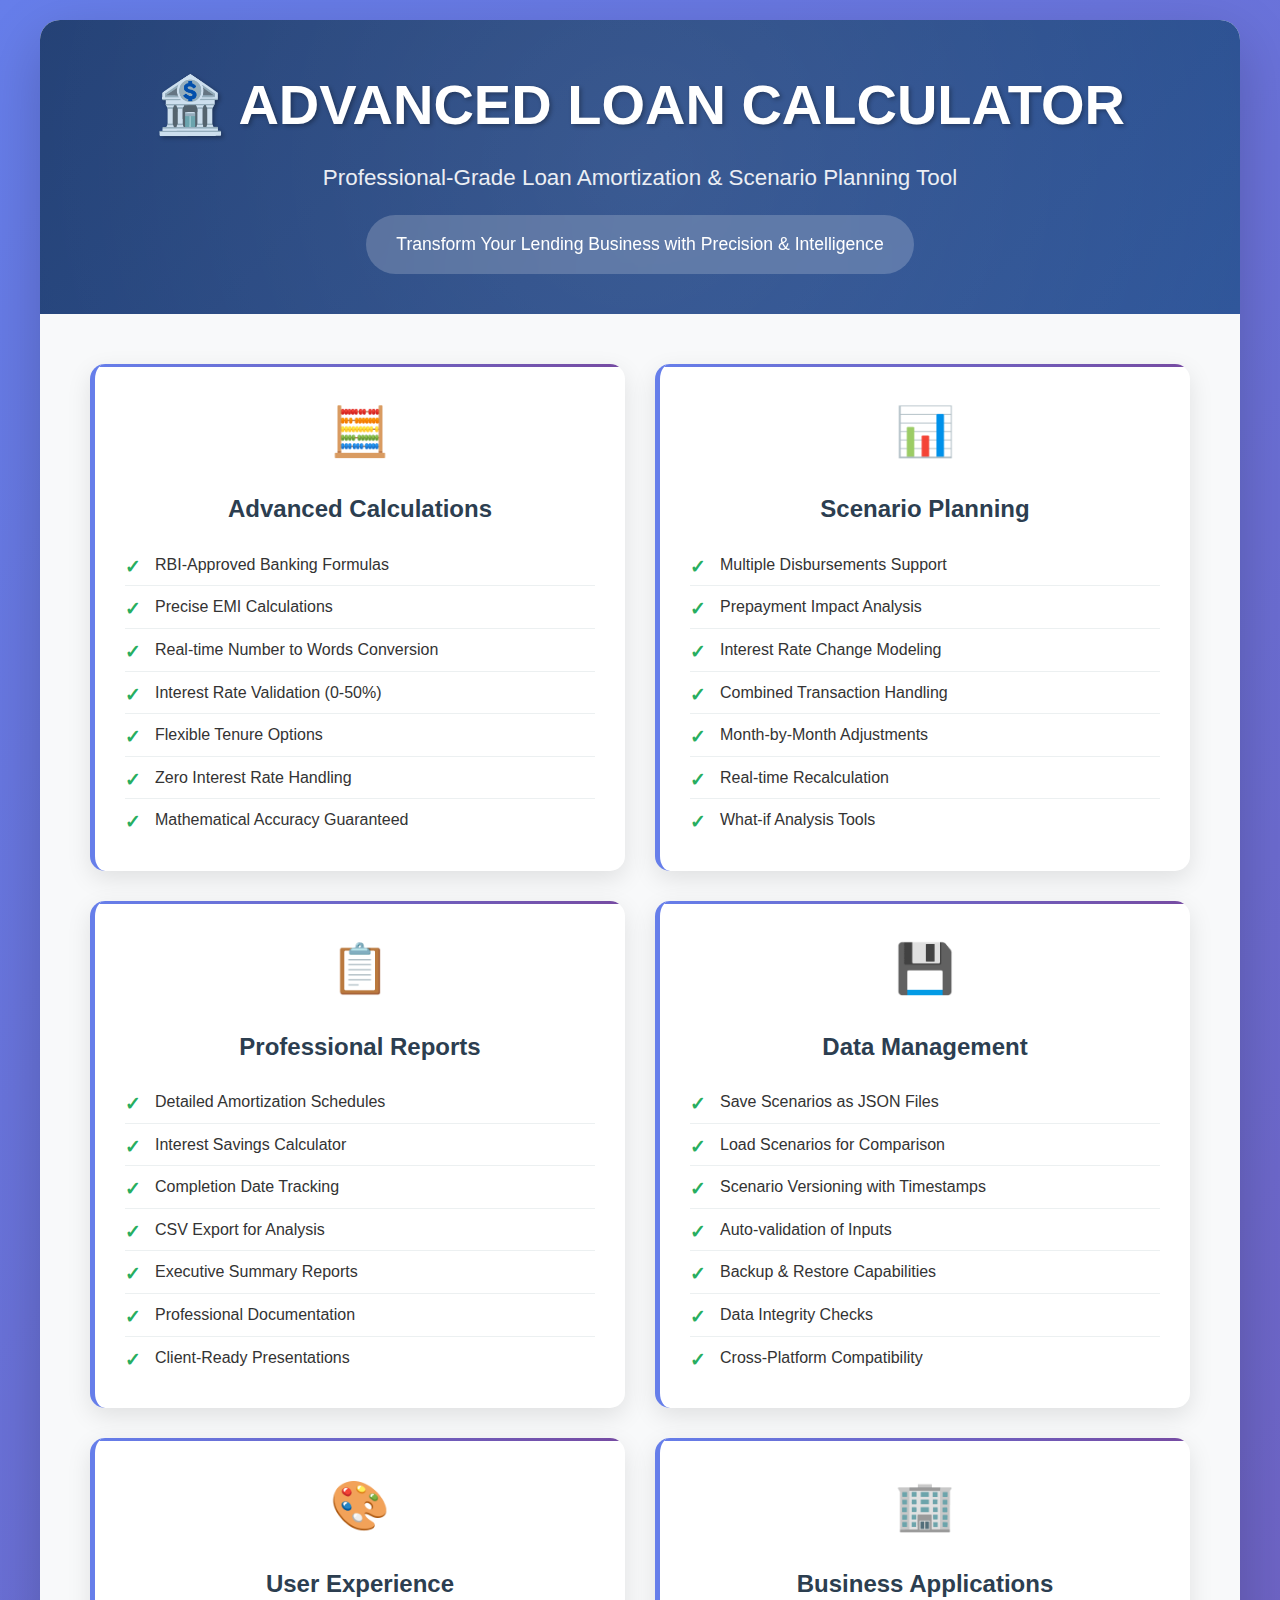
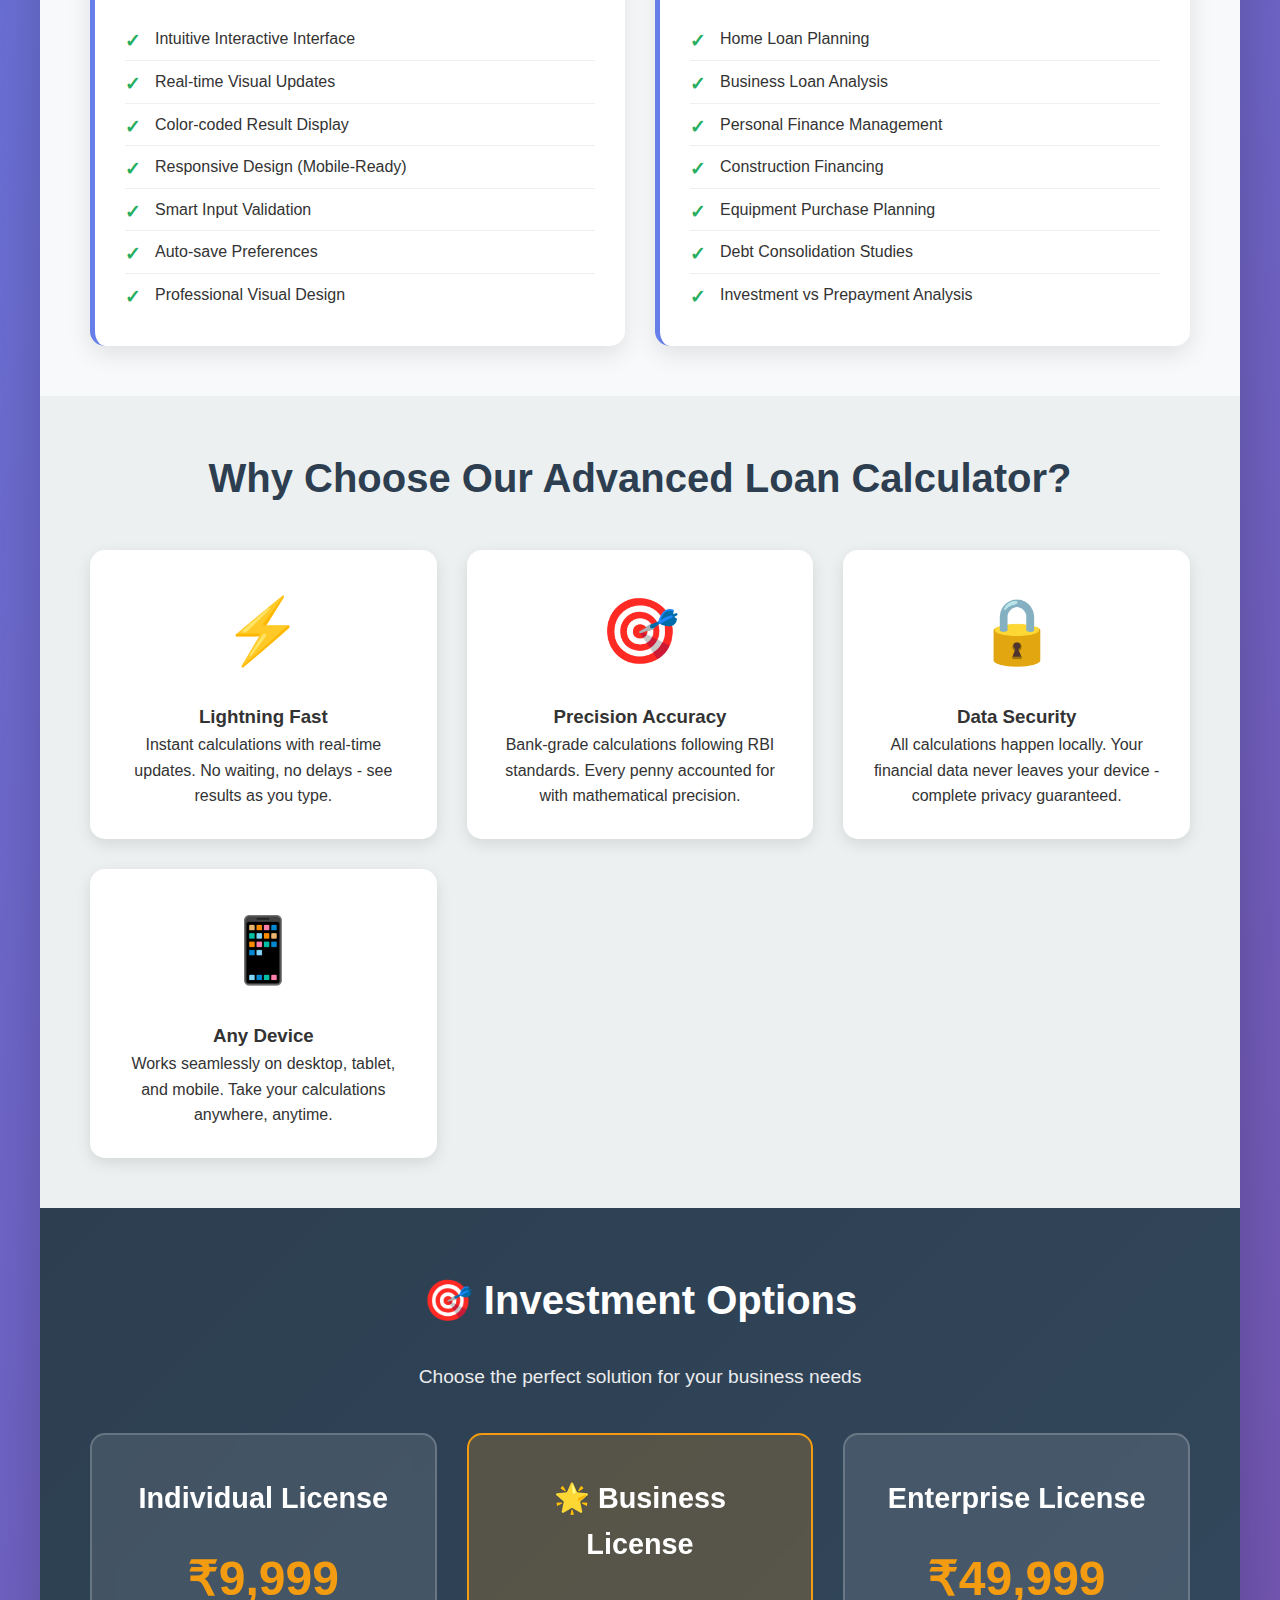
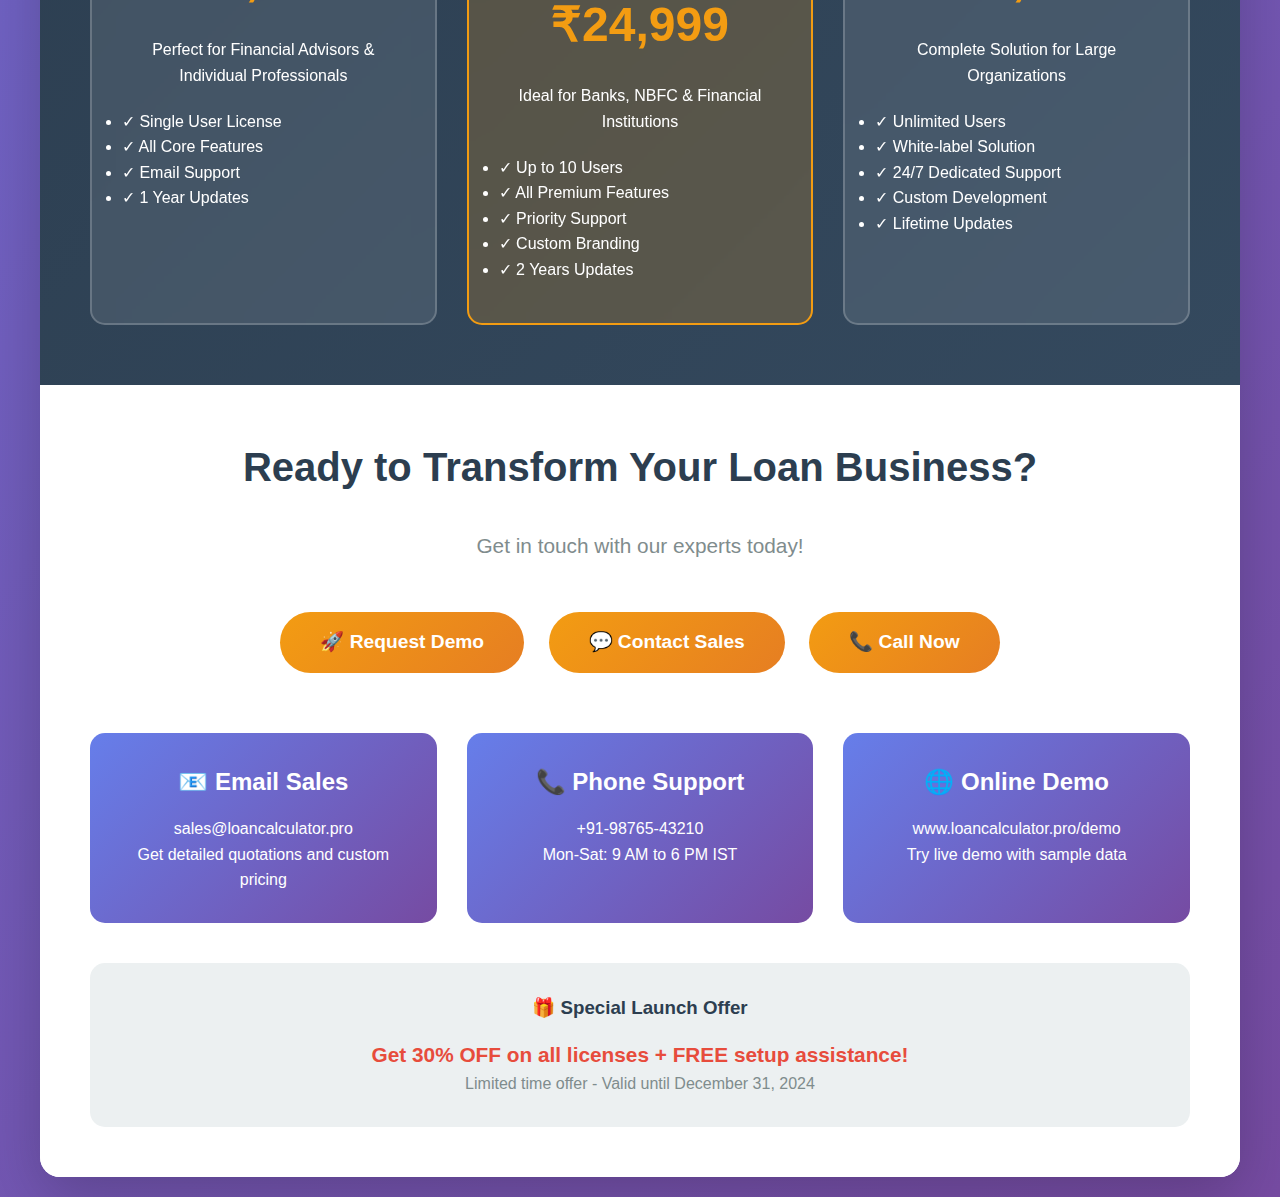
<file: assets/appInfo.html>
<!DOCTYPE html>
<html lang="en">
  <head>
    <meta charset="UTF-8" />
    <meta name="viewport" content="width=device-width, initial-scale=1.0" />
    <title>Advanced Loan Calculator - Professional Grade</title>
    <style>
      * {
        margin: 0;
        padding: 0;
        box-sizing: border-box;
      }

      body {
        font-family: "Segoe UI", Tahoma, Geneva, Verdana, sans-serif;
        background: linear-gradient(135deg, #667eea 0%, #764ba2 100%);
        color: #333;
        line-height: 1.6;
      }

      .pamphlet {
        max-width: 1200px;
        margin: 20px auto;
        background: white;
        border-radius: 20px;
        overflow: hidden;
        box-shadow: 0 20px 60px rgba(0, 0, 0, 0.2);
      }

      .header {
        background: linear-gradient(135deg, #1e3c72 0%, #2a5298 100%);
        color: white;
        padding: 40px;
        text-align: center;
        position: relative;
        overflow: hidden;
      }

      .header::before {
        content: "";
        position: absolute;
        top: -50%;
        left: -50%;
        width: 200%;
        height: 200%;
        background: radial-gradient(
          circle,
          rgba(255, 255, 255, 0.1) 0%,
          transparent 70%
        );
        animation: shimmer 3s ease-in-out infinite;
      }

      @keyframes shimmer {
        0%,
        100% {
          transform: rotate(0deg);
        }
        50% {
          transform: rotate(180deg);
        }
      }

      .header h1 {
        font-size: 3.5rem;
        font-weight: 800;
        margin-bottom: 10px;
        text-shadow: 2px 2px 4px rgba(0, 0, 0, 0.3);
        position: relative;
        z-index: 1;
      }

      .header .subtitle {
        font-size: 1.4rem;
        opacity: 0.9;
        margin-bottom: 20px;
        position: relative;
        z-index: 1;
      }

      .header .tagline {
        font-size: 1.1rem;
        background: rgba(255, 255, 255, 0.2);
        padding: 15px 30px;
        border-radius: 50px;
        display: inline-block;
        backdrop-filter: blur(10px);
        position: relative;
        z-index: 1;
      }

      .features-grid {
        display: grid;
        grid-template-columns: repeat(auto-fit, minmax(350px, 1fr));
        gap: 30px;
        padding: 50px;
        background: #f8f9fa;
      }

      .feature-card {
        background: white;
        border-radius: 15px;
        padding: 30px;
        box-shadow: 0 8px 25px rgba(0, 0, 0, 0.1);
        transition: all 0.3s ease;
        border-left: 5px solid #667eea;
        position: relative;
        overflow: hidden;
      }

      .feature-card::before {
        content: "";
        position: absolute;
        top: 0;
        left: 0;
        right: 0;
        height: 3px;
        background: linear-gradient(90deg, #667eea, #764ba2);
      }

      .feature-card:hover {
        transform: translateY(-10px);
        box-shadow: 0 15px 40px rgba(0, 0, 0, 0.15);
      }

      .feature-icon {
        font-size: 3rem;
        margin-bottom: 20px;
        display: block;
        text-align: center;
      }

      .feature-title {
        font-size: 1.5rem;
        font-weight: 700;
        color: #2c3e50;
        margin-bottom: 15px;
        text-align: center;
      }

      .feature-list {
        list-style: none;
      }

      .feature-list li {
        padding: 8px 0;
        border-bottom: 1px solid #ecf0f1;
        position: relative;
        padding-left: 30px;
      }

      .feature-list li:before {
        content: "✓";
        position: absolute;
        left: 0;
        color: #27ae60;
        font-weight: bold;
        font-size: 1.2rem;
      }

      .feature-list li:last-child {
        border-bottom: none;
      }

      .pricing-section {
        background: linear-gradient(135deg, #2c3e50 0%, #34495e 100%);
        color: white;
        padding: 60px 50px;
        text-align: center;
      }

      .pricing-title {
        font-size: 2.5rem;
        margin-bottom: 30px;
        font-weight: 700;
      }

      .pricing-grid {
        display: grid;
        grid-template-columns: repeat(auto-fit, minmax(250px, 1fr));
        gap: 30px;
        margin-top: 40px;
      }

      .pricing-card {
        background: rgba(255, 255, 255, 0.1);
        border-radius: 15px;
        padding: 40px 30px;
        backdrop-filter: blur(10px);
        border: 2px solid rgba(255, 255, 255, 0.2);
        transition: all 0.3s ease;
      }

      .pricing-card:hover {
        transform: scale(1.05);
        border-color: #667eea;
      }

      .pricing-card.featured {
        border-color: #f39c12;
        background: rgba(243, 156, 18, 0.2);
      }

      .pricing-card h3 {
        font-size: 1.8rem;
        margin-bottom: 20px;
      }

      .price {
        font-size: 3rem;
        font-weight: 800;
        color: #f39c12;
        margin-bottom: 20px;
      }

      .contact-section {
        background: white;
        padding: 50px;
        text-align: center;
      }

      .contact-title {
        font-size: 2.5rem;
        color: #2c3e50;
        margin-bottom: 30px;
        font-weight: 700;
      }

      .contact-info {
        display: grid;
        grid-template-columns: repeat(auto-fit, minmax(250px, 1fr));
        gap: 30px;
        margin-top: 40px;
      }

      .contact-card {
        padding: 30px;
        border-radius: 15px;
        background: linear-gradient(135deg, #667eea 0%, #764ba2 100%);
        color: white;
      }

      .contact-card h3 {
        font-size: 1.5rem;
        margin-bottom: 15px;
      }

      .benefits {
        background: #ecf0f1;
        padding: 50px;
      }

      .benefits-title {
        text-align: center;
        font-size: 2.5rem;
        color: #2c3e50;
        margin-bottom: 40px;
        font-weight: 700;
      }

      .benefits-grid {
        display: grid;
        grid-template-columns: repeat(auto-fit, minmax(300px, 1fr));
        gap: 30px;
      }

      .benefit-item {
        text-align: center;
        padding: 30px;
        background: white;
        border-radius: 15px;
        box-shadow: 0 5px 15px rgba(0, 0, 0, 0.1);
      }

      .benefit-item .icon {
        font-size: 4rem;
        margin-bottom: 20px;
        display: block;
      }

      .cta-button {
        display: inline-block;
        padding: 15px 40px;
        background: linear-gradient(135deg, #f39c12, #e67e22);
        color: white;
        text-decoration: none;
        border-radius: 50px;
        font-weight: 700;
        font-size: 1.2rem;
        transition: all 0.3s ease;
        margin: 20px 10px;
      }

      .cta-button:hover {
        transform: translateY(-3px);
        box-shadow: 0 10px 25px rgba(243, 156, 18, 0.3);
      }

      @media (max-width: 768px) {
        .features-grid,
        .pricing-section,
        .contact-section,
        .benefits {
          padding: 30px 20px;
        }

        .header h1 {
          font-size: 2.5rem;
        }

        .header .subtitle {
          font-size: 1.2rem;
        }
      }
    </style>
  </head>
  <body>
    <div class="pamphlet">
      <!-- Header Section -->
      <div class="header">
        <h1>🏦 ADVANCED LOAN CALCULATOR</h1>
        <p class="subtitle">
          Professional-Grade Loan Amortization & Scenario Planning Tool
        </p>
        <p class="tagline">
          Transform Your Lending Business with Precision & Intelligence
        </p>
      </div>

      <!-- Features Grid -->
      <div class="features-grid">
        <!-- Core Calculation Features -->
        <div class="feature-card">
          <div class="feature-icon">🧮</div>
          <h3 class="feature-title">Advanced Calculations</h3>
          <ul class="feature-list">
            <li>RBI-Approved Banking Formulas</li>
            <li>Precise EMI Calculations</li>
            <li>Real-time Number to Words Conversion</li>
            <li>Interest Rate Validation (0-50%)</li>
            <li>Flexible Tenure Options</li>
            <li>Zero Interest Rate Handling</li>
            <li>Mathematical Accuracy Guaranteed</li>
          </ul>
        </div>

        <!-- Scenario Planning -->
        <div class="feature-card">
          <div class="feature-icon">📊</div>
          <h3 class="feature-title">Scenario Planning</h3>
          <ul class="feature-list">
            <li>Multiple Disbursements Support</li>
            <li>Prepayment Impact Analysis</li>
            <li>Interest Rate Change Modeling</li>
            <li>Combined Transaction Handling</li>
            <li>Month-by-Month Adjustments</li>
            <li>Real-time Recalculation</li>
            <li>What-if Analysis Tools</li>
          </ul>
        </div>

        <!-- Professional Reporting -->
        <div class="feature-card">
          <div class="feature-icon">📋</div>
          <h3 class="feature-title">Professional Reports</h3>
          <ul class="feature-list">
            <li>Detailed Amortization Schedules</li>
            <li>Interest Savings Calculator</li>
            <li>Completion Date Tracking</li>
            <li>CSV Export for Analysis</li>
            <li>Executive Summary Reports</li>
            <li>Professional Documentation</li>
            <li>Client-Ready Presentations</li>
          </ul>
        </div>

        <!-- Data Management -->
        <div class="feature-card">
          <div class="feature-icon">💾</div>
          <h3 class="feature-title">Data Management</h3>
          <ul class="feature-list">
            <li>Save Scenarios as JSON Files</li>
            <li>Load Scenarios for Comparison</li>
            <li>Scenario Versioning with Timestamps</li>
            <li>Auto-validation of Inputs</li>
            <li>Backup & Restore Capabilities</li>
            <li>Data Integrity Checks</li>
            <li>Cross-Platform Compatibility</li>
          </ul>
        </div>

        <!-- User Interface -->
        <div class="feature-card">
          <div class="feature-icon">🎨</div>
          <h3 class="feature-title">User Experience</h3>
          <ul class="feature-list">
            <li>Intuitive Interactive Interface</li>
            <li>Real-time Visual Updates</li>
            <li>Color-coded Result Display</li>
            <li>Responsive Design (Mobile-Ready)</li>
            <li>Smart Input Validation</li>
            <li>Auto-save Preferences</li>
            <li>Professional Visual Design</li>
          </ul>
        </div>

        <!-- Business Applications -->
        <div class="feature-card">
          <div class="feature-icon">🏢</div>
          <h3 class="feature-title">Business Applications</h3>
          <ul class="feature-list">
            <li>Home Loan Planning</li>
            <li>Business Loan Analysis</li>
            <li>Personal Finance Management</li>
            <li>Construction Financing</li>
            <li>Equipment Purchase Planning</li>
            <li>Debt Consolidation Studies</li>
            <li>Investment vs Prepayment Analysis</li>
          </ul>
        </div>
      </div>

      <!-- Benefits Section -->
      <div class="benefits">
        <h2 class="benefits-title">Why Choose Our Advanced Loan Calculator?</h2>
        <div class="benefits-grid">
          <div class="benefit-item">
            <span class="icon">⚡</span>
            <h3>Lightning Fast</h3>
            <p>
              Instant calculations with real-time updates. No waiting, no delays
              - see results as you type.
            </p>
          </div>
          <div class="benefit-item">
            <span class="icon">🎯</span>
            <h3>Precision Accuracy</h3>
            <p>
              Bank-grade calculations following RBI standards. Every penny
              accounted for with mathematical precision.
            </p>
          </div>
          <div class="benefit-item">
            <span class="icon">🔒</span>
            <h3>Data Security</h3>
            <p>
              All calculations happen locally. Your financial data never leaves
              your device - complete privacy guaranteed.
            </p>
          </div>
          <div class="benefit-item">
            <span class="icon">📱</span>
            <h3>Any Device</h3>
            <p>
              Works seamlessly on desktop, tablet, and mobile. Take your
              calculations anywhere, anytime.
            </p>
          </div>
        </div>
      </div>

      <!-- Pricing Section -->
      <div class="pricing-section">
        <h2 class="pricing-title">🎯 Investment Options</h2>
        <p style="font-size: 1.2rem; opacity: 0.9">
          Choose the perfect solution for your business needs
        </p>

        <div class="pricing-grid">
          <div class="pricing-card">
            <h3>Individual License</h3>
            <div class="price">₹9,999</div>
            <p>Perfect for Financial Advisors & Individual Professionals</p>
            <ul style="text-align: left; margin-top: 20px">
              <li>✓ Single User License</li>
              <li>✓ All Core Features</li>
              <li>✓ Email Support</li>
              <li>✓ 1 Year Updates</li>
            </ul>
          </div>

          <div class="pricing-card featured">
            <h3>🌟 Business License</h3>
            <div class="price">₹24,999</div>
            <p>Ideal for Banks, NBFC & Financial Institutions</p>
            <ul style="text-align: left; margin-top: 20px">
              <li>✓ Up to 10 Users</li>
              <li>✓ All Premium Features</li>
              <li>✓ Priority Support</li>
              <li>✓ Custom Branding</li>
              <li>✓ 2 Years Updates</li>
            </ul>
          </div>

          <div class="pricing-card">
            <h3>Enterprise License</h3>
            <div class="price">₹49,999</div>
            <p>Complete Solution for Large Organizations</p>
            <ul style="text-align: left; margin-top: 20px">
              <li>✓ Unlimited Users</li>
              <li>✓ White-label Solution</li>
              <li>✓ 24/7 Dedicated Support</li>
              <li>✓ Custom Development</li>
              <li>✓ Lifetime Updates</li>
            </ul>
          </div>
        </div>
      </div>

      <!-- Contact Section -->
      <div class="contact-section">
        <h2 class="contact-title">Ready to Transform Your Loan Business?</h2>
        <p style="font-size: 1.3rem; color: #7f8c8d; margin-bottom: 30px">
          Get in touch with our experts today!
        </p>

        <div>
          <a href="#" class="cta-button">🚀 Request Demo</a>
          <a href="#" class="cta-button">💬 Contact Sales</a>
          <a href="#" class="cta-button">📞 Call Now</a>
        </div>

        <div class="contact-info">
          <div class="contact-card">
            <h3>📧 Email Sales</h3>
            <p>sales@loancalculator.pro</p>
            <p>Get detailed quotations and custom pricing</p>
          </div>
          <div class="contact-card">
            <h3>📞 Phone Support</h3>
            <p>+91-98765-43210</p>
            <p>Mon-Sat: 9 AM to 6 PM IST</p>
          </div>
          <div class="contact-card">
            <h3>🌐 Online Demo</h3>
            <p>www.loancalculator.pro/demo</p>
            <p>Try live demo with sample data</p>
          </div>
        </div>

        <div
          style="
            margin-top: 40px;
            padding: 30px;
            background: #ecf0f1;
            border-radius: 15px;
          "
        >
          <h3 style="color: #2c3e50; margin-bottom: 15px">
            🎁 Special Launch Offer
          </h3>
          <p style="color: #e74c3c; font-size: 1.3rem; font-weight: 700">
            Get 30% OFF on all licenses + FREE setup assistance!
          </p>
          <p style="color: #7f8c8d">
            Limited time offer - Valid until December 31, 2024
          </p>
        </div>
      </div>
    </div>
  </body>
</html>
</file>
